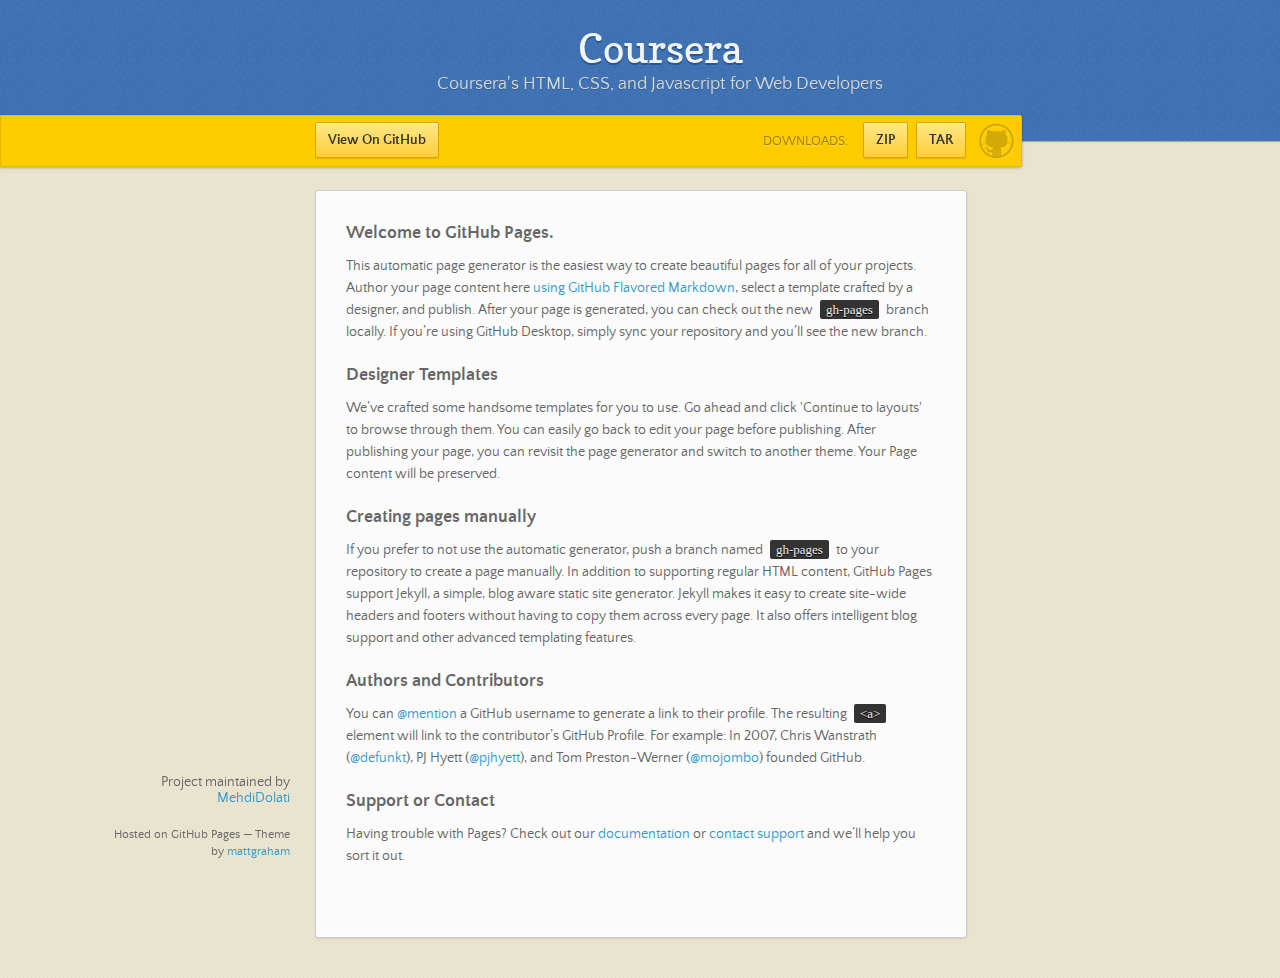
<file: index.html>
<!doctype html>
<html>
  <head>
    <meta charset="utf-8">
    <meta http-equiv="X-UA-Compatible" content="chrome=1">
    <title>Coursera by MehdiDolati</title>
    <link rel="stylesheet" href="stylesheets/styles.css">
    <link rel="stylesheet" href="stylesheets/github-dark.css">
    <script src="https://ajax.googleapis.com/ajax/libs/jquery/1.7.1/jquery.min.js"></script>
    <script src="javascripts/main.js"></script>
    <!--[if lt IE 9]>
      <script src="//html5shiv.googlecode.com/svn/trunk/html5.js"></script>
    <![endif]-->
    <meta name="viewport" content="width=device-width, initial-scale=1, user-scalable=no">

  </head>
  <body>

      <header>
        <h1>Coursera</h1>
        <p>Coursera&#39;s HTML, CSS, and Javascript for Web Developers</p>
      </header>

      <div id="banner">
        <span id="logo"></span>

        <a href="https://github.com/MehdiDolati/Coursera" class="button fork"><strong>View On GitHub</strong></a>
        <div class="downloads">
          <span>Downloads:</span>
          <ul>
            <li><a href="https://github.com/MehdiDolati/Coursera/zipball/master" class="button">ZIP</a></li>
            <li><a href="https://github.com/MehdiDolati/Coursera/tarball/master" class="button">TAR</a></li>
          </ul>
        </div>
      </div><!-- end banner -->

    <div class="wrapper">
      <nav>
        <ul></ul>
      </nav>
      <section>
        <h3>
<a id="welcome-to-github-pages" class="anchor" href="#welcome-to-github-pages" aria-hidden="true"><span aria-hidden="true" class="octicon octicon-link"></span></a>Welcome to GitHub Pages.</h3>

<p>This automatic page generator is the easiest way to create beautiful pages for all of your projects. Author your page content here <a href="https://guides.github.com/features/mastering-markdown/">using GitHub Flavored Markdown</a>, select a template crafted by a designer, and publish. After your page is generated, you can check out the new <code>gh-pages</code> branch locally. If you’re using GitHub Desktop, simply sync your repository and you’ll see the new branch.</p>

<h3>
<a id="designer-templates" class="anchor" href="#designer-templates" aria-hidden="true"><span aria-hidden="true" class="octicon octicon-link"></span></a>Designer Templates</h3>

<p>We’ve crafted some handsome templates for you to use. Go ahead and click 'Continue to layouts' to browse through them. You can easily go back to edit your page before publishing. After publishing your page, you can revisit the page generator and switch to another theme. Your Page content will be preserved.</p>

<h3>
<a id="creating-pages-manually" class="anchor" href="#creating-pages-manually" aria-hidden="true"><span aria-hidden="true" class="octicon octicon-link"></span></a>Creating pages manually</h3>

<p>If you prefer to not use the automatic generator, push a branch named <code>gh-pages</code> to your repository to create a page manually. In addition to supporting regular HTML content, GitHub Pages support Jekyll, a simple, blog aware static site generator. Jekyll makes it easy to create site-wide headers and footers without having to copy them across every page. It also offers intelligent blog support and other advanced templating features.</p>

<h3>
<a id="authors-and-contributors" class="anchor" href="#authors-and-contributors" aria-hidden="true"><span aria-hidden="true" class="octicon octicon-link"></span></a>Authors and Contributors</h3>

<p>You can <a href="https://help.github.com/articles/basic-writing-and-formatting-syntax/#mentioning-users-and-teams" class="user-mention">@mention</a> a GitHub username to generate a link to their profile. The resulting <code>&lt;a&gt;</code> element will link to the contributor’s GitHub Profile. For example: In 2007, Chris Wanstrath (<a href="https://github.com/defunkt" class="user-mention">@defunkt</a>), PJ Hyett (<a href="https://github.com/pjhyett" class="user-mention">@pjhyett</a>), and Tom Preston-Werner (<a href="https://github.com/mojombo" class="user-mention">@mojombo</a>) founded GitHub.</p>

<h3>
<a id="support-or-contact" class="anchor" href="#support-or-contact" aria-hidden="true"><span aria-hidden="true" class="octicon octicon-link"></span></a>Support or Contact</h3>

<p>Having trouble with Pages? Check out our <a href="https://help.github.com/pages">documentation</a> or <a href="https://github.com/contact">contact support</a> and we’ll help you sort it out.</p>
      </section>
      <footer>
        <p>Project maintained by <a href="https://github.com/MehdiDolati">MehdiDolati</a></p>
        <p><small>Hosted on GitHub Pages &mdash; Theme by <a href="https://twitter.com/michigangraham">mattgraham</a></small></p>
      </footer>
    </div>
    <!--[if !IE]><script>fixScale(document);</script><![endif]-->
    
  </body>
</html>
</file>
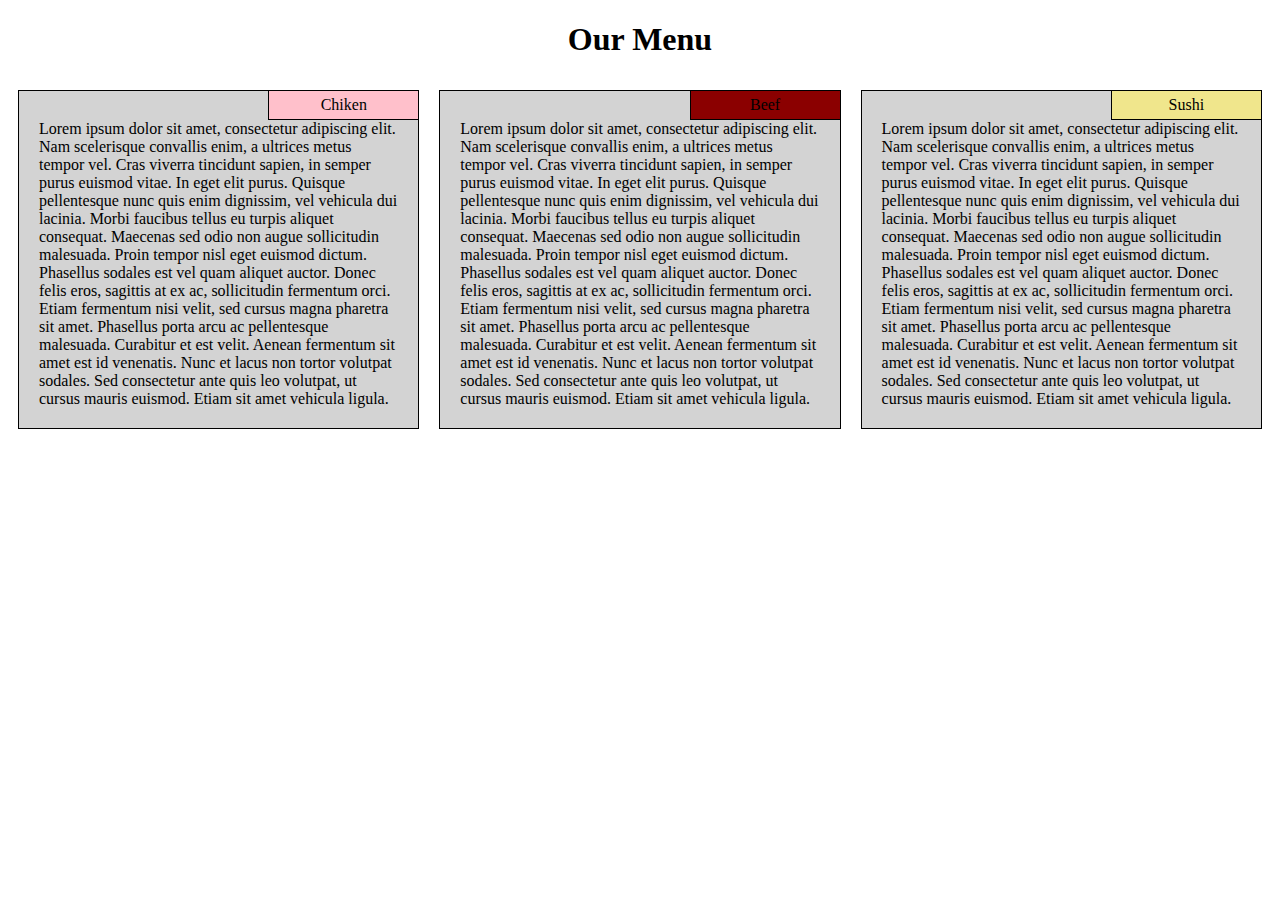
<file: Module2Solution/index.html>
﻿<!DOCTYPE html>

<html lang="en" xmlns="http://www.w3.org/1999/xhtml">
<head>
    <meta charset="utf-8" />
	<meta name="viewport" content="width=device-width, initial-scale=1.0">
    <link rel="stylesheet" href="css/style.css">
    <title>HTML, CSS, and Javascript for Web Developers</title>
</head>
<body>
    <h1>Our Menu</h1>
    <div class="row">
        <div class="col-lg-4 col-md-6 col-sm-12">
            <div class="topRight" id="Chiken">
                Chiken
            </div>
            <p>
                Lorem ipsum dolor sit amet, consectetur adipiscing elit. Nam scelerisque convallis enim, a ultrices metus tempor vel. Cras viverra tincidunt sapien, in semper purus euismod vitae. In eget elit purus. Quisque pellentesque nunc quis enim dignissim, vel vehicula dui lacinia. Morbi faucibus tellus eu turpis aliquet consequat. Maecenas sed odio non augue sollicitudin malesuada. Proin tempor nisl eget euismod dictum. Phasellus sodales est vel quam aliquet auctor. Donec felis eros, sagittis at ex ac, sollicitudin fermentum orci. Etiam fermentum nisi velit, sed cursus magna pharetra sit amet. Phasellus porta arcu ac pellentesque malesuada. Curabitur et est velit. Aenean fermentum sit amet est id venenatis. Nunc et lacus non tortor volutpat sodales. Sed consectetur ante quis leo volutpat, ut cursus mauris euismod. Etiam sit amet vehicula ligula.
            </p>
        </div>
        <div class="col-lg-4 col-md-6 col-sm-12">
            <div class="topRight" id="Beef">
                Beef
            </div>
            <p>
                Lorem ipsum dolor sit amet, consectetur adipiscing elit. Nam scelerisque convallis enim, a ultrices metus tempor vel. Cras viverra tincidunt sapien, in semper purus euismod vitae. In eget elit purus. Quisque pellentesque nunc quis enim dignissim, vel vehicula dui lacinia. Morbi faucibus tellus eu turpis aliquet consequat. Maecenas sed odio non augue sollicitudin malesuada. Proin tempor nisl eget euismod dictum. Phasellus sodales est vel quam aliquet auctor. Donec felis eros, sagittis at ex ac, sollicitudin fermentum orci. Etiam fermentum nisi velit, sed cursus magna pharetra sit amet. Phasellus porta arcu ac pellentesque malesuada. Curabitur et est velit. Aenean fermentum sit amet est id venenatis. Nunc et lacus non tortor volutpat sodales. Sed consectetur ante quis leo volutpat, ut cursus mauris euismod. Etiam sit amet vehicula ligula.
            </p>
        </div>
        <div class="col-lg-4 col-md-12 col-sm-12">
            <div class="topRight" id="Sushi">
                Sushi
            </div>
            <p>
                Lorem ipsum dolor sit amet, consectetur adipiscing elit. Nam scelerisque convallis enim, a ultrices metus tempor vel. Cras viverra tincidunt sapien, in semper purus euismod vitae. In eget elit purus. Quisque pellentesque nunc quis enim dignissim, vel vehicula dui lacinia. Morbi faucibus tellus eu turpis aliquet consequat. Maecenas sed odio non augue sollicitudin malesuada. Proin tempor nisl eget euismod dictum. Phasellus sodales est vel quam aliquet auctor. Donec felis eros, sagittis at ex ac, sollicitudin fermentum orci. Etiam fermentum nisi velit, sed cursus magna pharetra sit amet. Phasellus porta arcu ac pellentesque malesuada. Curabitur et est velit. Aenean fermentum sit amet est id venenatis. Nunc et lacus non tortor volutpat sodales. Sed consectetur ante quis leo volutpat, ut cursus mauris euismod. Etiam sit amet vehicula ligula.
            </p>
        </div>
    </div>
</body>
</html>
</file>
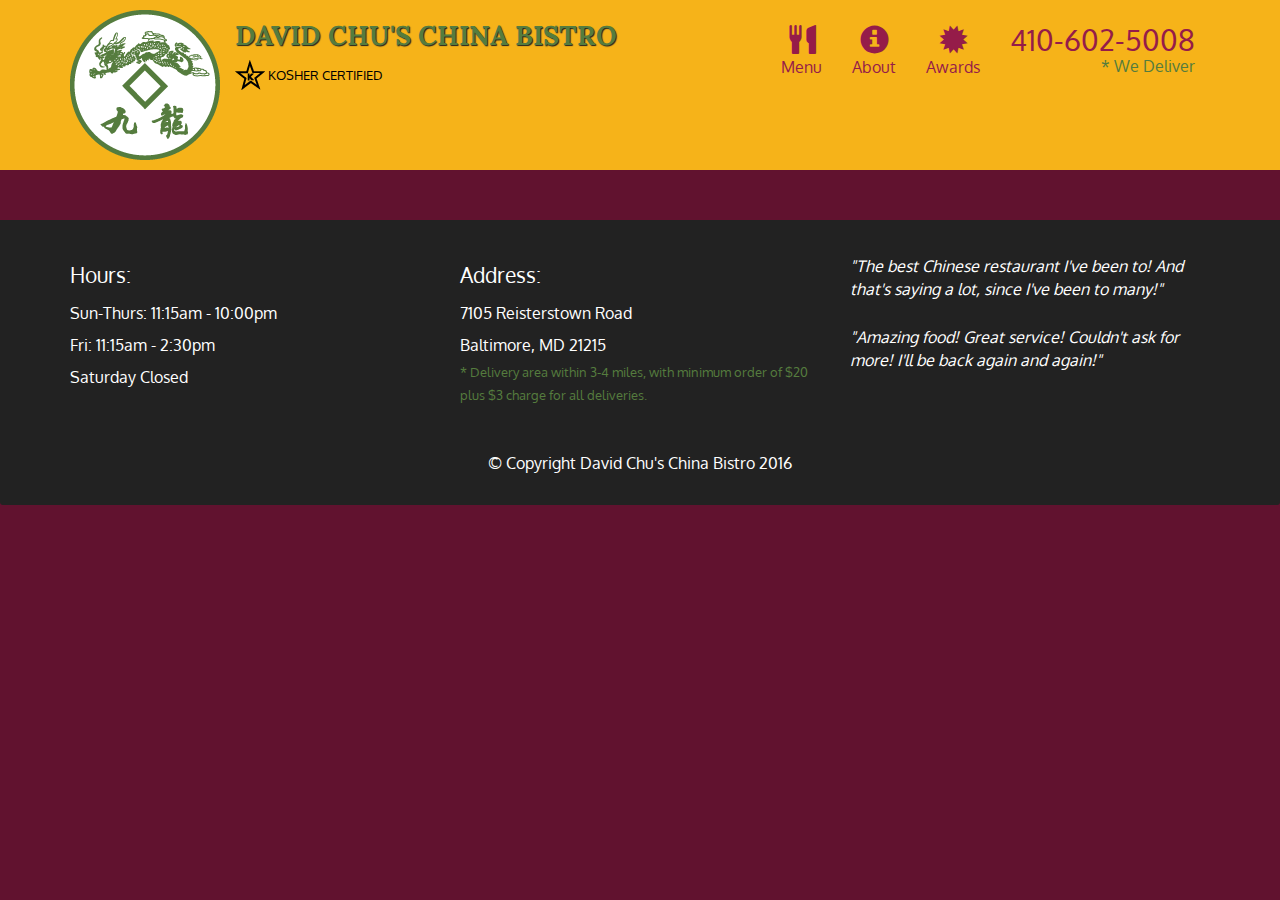
<file: Module4Solution/index.html>
<!doctype html>
<html lang="en">
  <head>
    <meta charset="utf-8">
    <meta http-equiv="X-UA-Compatible" content="IE=edge">
    <meta name="viewport" content="width=device-width, initial-scale=1">
    <title>David Chu's China Bistro</title>
    <link rel="stylesheet" href="css/bootstrap.min.css">
    <link rel="stylesheet" href="css/styles.css">
    <link href='https://fonts.googleapis.com/css?family=Oxygen:400,300,700' rel='stylesheet' type='text/css'>
    <link href='https://fonts.googleapis.com/css?family=Lora' rel='stylesheet' type='text/css'>
  </head>
<body>
  <header>
    <nav id="header-nav" class="navbar navbar-default">
      <div class="container">
        <div class="navbar-header">
          <a href="index.html" class="pull-left visible-md visible-lg">
            <div id="logo-img" alt="Logo image"></div>
          </a>

          <div class="navbar-brand">
            <a href="index.html"><h1>David Chu's China Bistro</h1></a>
            <p>
              <img src="images/star-k-logo.png" alt="Kosher certification">
              <span>Kosher Certified</span>
            </p>
          </div>

          <button id="navbarToggle" type="button" class="navbar-toggle collapsed" data-toggle="collapse" data-target="#collapsable-nav" aria-expanded="false">
            <span class="sr-only">Toggle navigation</span>
            <span class="icon-bar"></span>
            <span class="icon-bar"></span>
            <span class="icon-bar"></span>
          </button>
        </div>
        
        <div id="collapsable-nav" class="collapse navbar-collapse">
           <ul id="nav-list" class="nav navbar-nav navbar-right">
            <li id="navHomeButton" class="visible-xs active">
              <a href="index.html">
                <span class="glyphicon glyphicon-home"></span> Home</a>
            </li>
            <li id="navMenuButton">
              <a href="#" onclick="$dc.loadMenuCategories();">
                <span class="glyphicon glyphicon-cutlery"></span><br class="hidden-xs"> Menu</a>
            </li>
            <li>
              <a href="#">
                <span class="glyphicon glyphicon-info-sign"></span><br class="hidden-xs"> About</a>
            </li>
            <li>
              <a href="#">
                <span class="glyphicon glyphicon-certificate"></span><br class="hidden-xs"> Awards</a>
            </li>
            <li id="phone" class="hidden-xs">
              <a href="tel:410-602-5008">
                <span>410-602-5008</span></a><div>* We Deliver</div>
            </li>
          </ul><!-- #nav-list -->
        </div><!-- .collapse .navbar-collapse -->
      </div><!-- .container -->
    </nav><!-- #header-nav -->
  </header>

  <div id="call-btn" class="visible-xs">
    <a class="btn" href="tel:410-602-5008">
    <span class="glyphicon glyphicon-earphone"></span>
    410-602-5008
    </a>
  </div>
  <div id="xs-deliver" class="text-center visible-xs">* We Deliver</div>

  <div id="main-content" class="container"></div>

  <footer class="panel-footer">
    <div class="container">
      <div class="row">
        <section id="hours" class="col-sm-4">
          <span>Hours:</span><br>
          Sun-Thurs: 11:15am - 10:00pm<br>
          Fri: 11:15am - 2:30pm<br>
          Saturday Closed
          <hr class="visible-xs">
        </section>
        <section id="address" class="col-sm-4">
          <span>Address:</span><br>
          7105 Reisterstown Road<br>
          Baltimore, MD 21215
          <p>* Delivery area within 3-4 miles, with minimum order of $20 plus $3 charge for all deliveries.</p>
          <hr class="visible-xs">
        </section>
        <section id="testimonials" class="col-sm-4">
          <p>"The best Chinese restaurant I've been to! And that's saying a lot, since I've been to many!"</p>
          <p>"Amazing food! Great service! Couldn't ask for more! I'll be back again and again!"</p>
        </section>
      </div>
      <div class="text-center">&copy; Copyright David Chu's China Bistro 2016</div>
    </div>
  </footer>

  <!-- jQuery (Bootstrap JS plugins depend on it) -->
  <script src="js/jquery-2.1.4.min.js"></script>
  <script src="js/bootstrap.min.js"></script>
  <script src="js/ajax-utils.js"></script>
  <script src="js/script.js"></script>
</body>
</html>
</file>
<file: stylesheets/styles.css>
/*
Leap Day for GitHub Pages
by Matt Graham
*/
@font-face {
  font-family: 'Quattrocento Sans';
  src: url("../fonts/quattrocentosans-bold-webfont.eot");
  src: url("../fonts/quattrocentosans-bold-webfont.eot?#iefix") format("embedded-opentype"), url("../fonts/quattrocentosans-bold-webfont.woff") format("woff"), url("../fonts/quattrocentosans-bold-webfont.ttf") format("truetype"), url("../fonts/quattrocentosans-bold-webfont.svg#QuattrocentoSansBold") format("svg");
  font-weight: bold;
  font-style: normal;
}

@font-face {
  font-family: 'Quattrocento Sans';
  src: url("../fonts/quattrocentosans-bolditalic-webfont.eot");
  src: url("../fonts/quattrocentosans-bolditalic-webfont.eot?#iefix") format("embedded-opentype"), url("../fonts/quattrocentosans-bolditalic-webfont.woff") format("woff"), url("../fonts/quattrocentosans-bolditalic-webfont.ttf") format("truetype"), url("../fonts/quattrocentosans-bolditalic-webfont.svg#QuattrocentoSansBoldItalic") format("svg");
  font-weight: bold;
  font-style: italic;
}

@font-face {
  font-family: 'Quattrocento Sans';
  src: url("../fonts/quattrocentosans-italic-webfont.eot");
  src: url("../fonts/quattrocentosans-italic-webfont.eot?#iefix") format("embedded-opentype"), url("../fonts/quattrocentosans-italic-webfont.woff") format("woff"), url("../fonts/quattrocentosans-italic-webfont.ttf") format("truetype"), url("../fonts/quattrocentosans-italic-webfont.svg#QuattrocentoSansItalic") format("svg");
  font-weight: normal;
  font-style: italic;
}

@font-face {
  font-family: 'Quattrocento Sans';
  src: url("../fonts/quattrocentosans-regular-webfont.eot");
  src: url("../fonts/quattrocentosans-regular-webfont.eot?#iefix") format("embedded-opentype"), url("../fonts/quattrocentosans-regular-webfont.woff") format("woff"), url("../fonts/quattrocentosans-regular-webfont.ttf") format("truetype"), url("../fonts/quattrocentosans-regular-webfont.svg#QuattrocentoSansRegular") format("svg");
  font-weight: normal;
  font-style: normal;
}

@font-face {
  font-family: 'Copse';
  src: url("../fonts/copse-regular-webfont.eot");
  src: url("../fonts/copse-regular-webfont.eot?#iefix") format("embedded-opentype"), url("../fonts/copse-regular-webfont.woff") format("woff"), url("../fonts/copse-regular-webfont.ttf") format("truetype"), url("../fonts/copse-regular-webfont.svg#CopseRegular") format("svg");
  font-weight: normal;
  font-style: normal;
}

/* normalize.css 2012-02-07T12:37 UTC - https://github.com/necolas/normalize.css */
/* =============================================================================
   HTML5 display definitions
   ========================================================================== */
/*
 * Corrects block display not defined in IE6/7/8/9 & FF3
 */
article,
aside,
details,
figcaption,
figure,
footer,
header,
hgroup,
nav,
section,
summary {
  display: block;
}

/*
 * Corrects inline-block display not defined in IE6/7/8/9 & FF3
 */
audio,
canvas,
video {
  display: inline-block;
  *display: inline;
  *zoom: 1;
}

/*
 * Prevents modern browsers from displaying 'audio' without controls
 */
audio:not([controls]) {
  display: none;
}

/*
 * Addresses styling for 'hidden' attribute not present in IE7/8/9, FF3, S4
 * Known issue: no IE6 support
 */
[hidden] {
  display: none;
}

/* =============================================================================
   Base
   ========================================================================== */
/*
 * 1. Corrects text resizing oddly in IE6/7 when body font-size is set using em units
 *    http://clagnut.com/blog/348/#c790
 * 2. Prevents iOS text size adjust after orientation change, without disabling user zoom
 *    www.456bereastreet.com/archive/201012/controlling_text_size_in_safari_for_ios_without_disabling_user_zoom/
 */
html {
  font-size: 100%;
  /* 1 */
  -webkit-text-size-adjust: 100%;
  /* 2 */
  -ms-text-size-adjust: 100%;
  /* 2 */
}

/*
 * Addresses font-family inconsistency between 'textarea' and other form elements.
 */
html,
button,
input,
select,
textarea {
  font-family: sans-serif;
}

/*
 * Addresses margins handled incorrectly in IE6/7
 */
body {
  margin: 0;
}

/* =============================================================================
   Links
   ========================================================================== */
/*
 * Addresses outline displayed oddly in Chrome
 */
a:focus {
  outline: thin dotted;
}

/*
 * Improves readability when focused and also mouse hovered in all browsers
 * people.opera.com/patrickl/experiments/keyboard/test
 */
a:hover,
a:active {
  outline: 0;
}

/* =============================================================================
   Typography
   ========================================================================== */
/*
 * Addresses font sizes and margins set differently in IE6/7
 * Addresses font sizes within 'section' and 'article' in FF4+, Chrome, S5
 */
h1 {
  font-size: 2em;
  margin: 0.67em 0;
}

h2 {
  font-size: 1.5em;
  margin: 0.83em 0;
}

h3 {
  font-size: 1.17em;
  margin: 1em 0;
}

h4 {
  font-size: 1em;
  margin: 1.33em 0;
}

h5 {
  font-size: 0.83em;
  margin: 1.67em 0;
}

h6 {
  font-size: 0.75em;
  margin: 2.33em 0;
}

/*
 * Addresses styling not present in IE7/8/9, S5, Chrome
 */
abbr[title] {
  border-bottom: 1px dotted;
}

/*
 * Addresses style set to 'bolder' in FF3+, S4/5, Chrome
*/
b,
strong {
  font-weight: bold;
}

blockquote {
  margin: 1em 40px;
}

/*
 * Addresses styling not present in S5, Chrome
 */
dfn {
  font-style: italic;
}

/*
 * Addresses styling not present in IE6/7/8/9
 */
mark {
  background: #ff0;
  color: #000;
}

/*
 * Addresses margins set differently in IE6/7
 */
p,
pre {
  margin: 1em 0;
}

/*
 * Corrects font family set oddly in IE6, S4/5, Chrome
 * en.wikipedia.org/wiki/User:Davidgothberg/Test59
 */
pre,
code,
kbd,
samp {
  font-family: monospace, serif;
  _font-family: 'courier new', monospace;
  font-size: 1em;
}

/*
 * 1. Addresses CSS quotes not supported in IE6/7
 * 2. Addresses quote property not supported in S4
 */
/* 1 */
q {
  quotes: none;
}

/* 2 */
q:before,
q:after {
  content: '';
  content: none;
}

small {
  font-size: 75%;
}

/*
 * Prevents sub and sup affecting line-height in all browsers
 * gist.github.com/413930
 */
sub,
sup {
  font-size: 75%;
  line-height: 0;
  position: relative;
  vertical-align: baseline;
}

sup {
  top: -0.5em;
}

sub {
  bottom: -0.25em;
}

/* =============================================================================
   Lists
   ========================================================================== */
/*
 * Addresses margins set differently in IE6/7
 */
dl,
menu,
ol,
ul {
  margin: 1em 0;
}

dd {
  margin: 0 0 0 40px;
}

/*
 * Addresses paddings set differently in IE6/7
 */
menu,
ol,
ul {
  padding: 0 0 0 40px;
}

/*
 * Corrects list images handled incorrectly in IE7
 */
nav ul,
nav ol {
  list-style: none;
  list-style-image: none;
}

/* =============================================================================
   Embedded content
   ========================================================================== */
/*
 * 1. Removes border when inside 'a' element in IE6/7/8/9, FF3
 * 2. Improves image quality when scaled in IE7
 *    code.flickr.com/blog/2008/11/12/on-ui-quality-the-little-things-client-side-image-resizing/
 */
img {
  border: 0;
  /* 1 */
  -ms-interpolation-mode: bicubic;
  /* 2 */
}

/*
 * Corrects overflow displayed oddly in IE9
 */
svg:not(:root) {
  overflow: hidden;
}

/* =============================================================================
   Figures
   ========================================================================== */
/*
 * Addresses margin not present in IE6/7/8/9, S5, O11
 */
figure {
  margin: 0;
}

/* =============================================================================
   Forms
   ========================================================================== */
/*
 * Corrects margin displayed oddly in IE6/7
 */
form {
  margin: 0;
}

/*
 * Define consistent border, margin, and padding
 */
fieldset {
  border: 1px solid #c0c0c0;
  margin: 0 2px;
  padding: 0.35em 0.625em 0.75em;
}

/*
 * 1. Corrects color not being inherited in IE6/7/8/9
 * 2. Corrects text not wrapping in FF3 
 * 3. Corrects alignment displayed oddly in IE6/7
 */
legend {
  border: 0;
  /* 1 */
  padding: 0;
  white-space: normal;
  /* 2 */
  *margin-left: -7px;
  /* 3 */
}

/*
 * 1. Corrects font size not being inherited in all browsers
 * 2. Addresses margins set differently in IE6/7, FF3+, S5, Chrome
 * 3. Improves appearance and consistency in all browsers
 */
button,
input,
select,
textarea {
  font-size: 100%;
  /* 1 */
  margin: 0;
  /* 2 */
  vertical-align: baseline;
  /* 3 */
  *vertical-align: middle;
  /* 3 */
}

/*
 * Addresses FF3/4 setting line-height on 'input' using !important in the UA stylesheet
 */
button,
input {
  line-height: normal;
  /* 1 */
}

/*
 * 1. Improves usability and consistency of cursor style between image-type 'input' and others
 * 2. Corrects inability to style clickable 'input' types in iOS
 * 3. Removes inner spacing in IE7 without affecting normal text inputs
 *    Known issue: inner spacing remains in IE6
 */
button,
input[type="button"],
input[type="reset"],
input[type="submit"] {
  cursor: pointer;
  /* 1 */
  -webkit-appearance: button;
  /* 2 */
  *overflow: visible;
  /* 3 */
}

/*
 * Re-set default cursor for disabled elements
 */
button[disabled],
input[disabled] {
  cursor: default;
}

/*
 * 1. Addresses box sizing set to content-box in IE8/9
 * 2. Removes excess padding in IE8/9
 * 3. Removes excess padding in IE7
      Known issue: excess padding remains in IE6
 */
input[type="checkbox"],
input[type="radio"] {
  box-sizing: border-box;
  /* 1 */
  padding: 0;
  /* 2 */
  *height: 13px;
  /* 3 */
  *width: 13px;
  /* 3 */
}

/*
 * 1. Addresses appearance set to searchfield in S5, Chrome
 * 2. Addresses box-sizing set to border-box in S5, Chrome (include -moz to future-proof)
 */
input[type="search"] {
  -webkit-appearance: textfield;
  /* 1 */
  -moz-box-sizing: content-box;
  -webkit-box-sizing: content-box;
  /* 2 */
  box-sizing: content-box;
}

/*
 * Removes inner padding and search cancel button in S5, Chrome on OS X
 */
input[type="search"]::-webkit-search-decoration,
input[type="search"]::-webkit-search-cancel-button {
  -webkit-appearance: none;
}

/*
 * Removes inner padding and border in FF3+
 * www.sitepen.com/blog/2008/05/14/the-devils-in-the-details-fixing-dojos-toolbar-buttons/
 */
button::-moz-focus-inner,
input::-moz-focus-inner {
  border: 0;
  padding: 0;
}

/*
 * 1. Removes default vertical scrollbar in IE6/7/8/9
 * 2. Improves readability and alignment in all browsers
 */
textarea {
  overflow: auto;
  /* 1 */
  vertical-align: top;
  /* 2 */
}

/* =============================================================================
   Tables
   ========================================================================== */
/*
 * Remove most spacing between table cells
 */
table {
  border-collapse: collapse;
  border-spacing: 0;
}

body {
  font: 14px/22px "Quattrocento Sans", "Helvetica Neue", Helvetica, Arial, sans-serif;
  color: #666;
  font-weight: 300;
  margin: 0px;
  padding: 0px 0 20px 0px;
  background: url(../images/body-background.png) #eae6d1;
}

h1, h2, h3, h4, h5, h6 {
  color: #333;
  margin: 0 0 10px;
}

p, ul, ol, table, pre, dl {
  margin: 0 0 20px;
}

h1, h2, h3 {
  line-height: 1.1;
}

h1 {
  font-size: 28px;
}

h2 {
  font-size: 24px;
  color: #393939;
}

h3, h4, h5, h6 {
  color: #666666;
}

h3 {
  font-size: 18px;
  line-height: 24px;
}

a {
  color: #3399cc;
  font-weight: 400;
  text-decoration: none;
}

a small {
  font-size: 11px;
  color: #666;
  margin-top: -0.6em;
  display: block;
}

ul {
  list-style-image: url("../images/bullet.png");
}

strong {
  font-weight: bold;
  color: #333;
}

.wrapper {
  width: 650px;
  margin: 0 auto;
  position: relative;
}

section img {
  max-width: 100%;
}

blockquote {
  border-left: 1px solid #ffcc00;
  margin: 0;
  padding: 0 0 0 20px;
  font-style: italic;
}

code {
  font-family: "Lucida Sans", Monaco, Bitstream Vera Sans Mono, Lucida Console, Terminal;
  font-size: 13px;
  color: #efefef;
  text-shadow: 0px 1px 0px #000;
  margin: 0 4px;
  padding: 2px 6px;
  background: #333;
  -moz-border-radius: 2px;
  -webkit-border-radius: 2px;
  -o-border-radius: 2px;
  -ms-border-radius: 2px;
  -khtml-border-radius: 2px;
  border-radius: 2px;
}

pre {
  padding: 8px 15px;
  background: #333333;
  -moz-border-radius: 3px;
  -webkit-border-radius: 3px;
  -o-border-radius: 3px;
  -ms-border-radius: 3px;
  -khtml-border-radius: 3px;
  border-radius: 3px;
  border: 1px solid #c7c7c7;
  overflow: auto;
  overflow-y: hidden;
}
pre code {
  margin: 0px;
  padding: 0px;
}

table {
  width: 100%;
  border-collapse: collapse;
}

th {
  text-align: left;
  padding: 5px 10px;
  border-bottom: 1px solid #e5e5e5;
  color: #444;
}

td {
  text-align: left;
  padding: 5px 10px;
  border-bottom: 1px solid #e5e5e5;
  border-right: 1px solid #ffcc00;
}
td:first-child {
  border-left: 1px solid #ffcc00;
}

hr {
  border: 0;
  outline: none;
  height: 11px;
  background: transparent url("../images/hr.gif") center center repeat-x;
  margin: 0 0 20px;
}

dt {
  color: #444;
  font-weight: 700;
}

header {
  padding: 25px 20px 40px 20px;
  margin: 0;
  position: fixed;
  top: 0;
  left: 0;
  right: 0;
  width: 100%;
  text-align: center;
  background: url(../images/background.png) #4276b6;
  -moz-box-shadow: 1px 0px 2px rgba(0, 0, 0, 0.75);
  -webkit-box-shadow: 1px 0px 2px rgba(0, 0, 0, 0.75);
  -o-box-shadow: 1px 0px 2px rgba(0, 0, 0, 0.75);
  box-shadow: 1px 0px 2px rgba(0, 0, 0, 0.75);
  z-index: 99;
  -webkit-font-smoothing: antialiased;
  min-height: 76px;
}
header h1 {
  font: 40px/48px "Copse", "Helvetica Neue", Helvetica, Arial, sans-serif;
  color: #f3f3f3;
  text-shadow: 0px 2px 0px #235796;
  margin: 0px;
  white-space: nowrap;
  overflow: hidden;
  text-overflow: ellipsis;
  -o-text-overflow: ellipsis;
  -ms-text-overflow: ellipsis;
}
header p {
  color: #d8d8d8;
  text-shadow: rgba(0, 0, 0, 0.2) 0 1px 0;
  font-size: 18px;
  margin: 0px;
}

#banner {
  z-index: 100;
  left: 0;
  right: 50%;
  height: 50px;
  margin-right: -382px;
  position: fixed;
  top: 115px;
  background: #ffcc00;
  border: 1px solid #f0b500;
  -moz-box-shadow: 0px 1px 3px rgba(0, 0, 0, 0.25);
  -webkit-box-shadow: 0px 1px 3px rgba(0, 0, 0, 0.25);
  -o-box-shadow: 0px 1px 3px rgba(0, 0, 0, 0.25);
  box-shadow: 0px 1px 3px rgba(0, 0, 0, 0.25);
  -moz-border-radius: 0px 2px 2px 0px;
  -webkit-border-radius: 0px 2px 2px 0px;
  -o-border-radius: 0px 2px 2px 0px;
  -ms-border-radius: 0px 2px 2px 0px;
  -khtml-border-radius: 0px 2px 2px 0px;
  border-radius: 0px 2px 2px 0px;
  padding-right: 10px;
}
#banner .button {
  border: 1px solid #dba500;
  background: -webkit-gradient(linear, 50% 0%, 50% 100%, color-stop(0%, #ffe788), color-stop(100%, #ffce38));
  background: -webkit-linear-gradient(#ffe788, #ffce38);
  background: -moz-linear-gradient(#ffe788, #ffce38);
  background: -o-linear-gradient(#ffe788, #ffce38);
  background: -ms-linear-gradient(#ffe788, #ffce38);
  background: linear-gradient(#ffe788, #ffce38);
  -moz-border-radius: 2px;
  -webkit-border-radius: 2px;
  -o-border-radius: 2px;
  -ms-border-radius: 2px;
  -khtml-border-radius: 2px;
  border-radius: 2px;
  -moz-box-shadow: inset 0px 1px 0px rgba(255, 255, 255, 0.4), 0px 1px 1px rgba(0, 0, 0, 0.1);
  -webkit-box-shadow: inset 0px 1px 0px rgba(255, 255, 255, 0.4), 0px 1px 1px rgba(0, 0, 0, 0.1);
  -o-box-shadow: inset 0px 1px 0px rgba(255, 255, 255, 0.4), 0px 1px 1px rgba(0, 0, 0, 0.1);
  box-shadow: inset 0px 1px 0px rgba(255, 255, 255, 0.4), 0px 1px 1px rgba(0, 0, 0, 0.1);
  background-color: #FFE788;
  margin-left: 5px;
  padding: 10px 12px;
  margin-top: 6px;
  line-height: 14px;
  font-size: 14px;
  color: #333;
  font-weight: bold;
  display: inline-block;
  text-align: center;
}
#banner .button:hover {
  background: -webkit-gradient(linear, 50% 0%, 50% 100%, color-stop(0%, #ffe788), color-stop(100%, #ffe788));
  background: -webkit-linear-gradient(#ffe788, #ffe788);
  background: -moz-linear-gradient(#ffe788, #ffe788);
  background: -o-linear-gradient(#ffe788, #ffe788);
  background: -ms-linear-gradient(#ffe788, #ffe788);
  background: linear-gradient(#ffe788, #ffe788);
  background-color: #ffeca0;
}
#banner .fork {
  position: fixed;
  left: 50%;
  margin-left: -325px;
  padding: 10px 12px;
  margin-top: 6px;
  line-height: 14px;
  font-size: 14px;
  background-color: #FFE788;
}
#banner .downloads {
  float: right;
  margin: 0 45px 0 0;
}
#banner .downloads span {
  float: left;
  line-height: 52px;
  font-size: 90%;
  color: #9d7f0d;
  text-transform: uppercase;
  text-shadow: rgba(255, 255, 255, 0.2) 0 1px 0;
}
#banner ul {
  list-style: none;
  height: 40px;
  padding: 0;
  float: left;
  margin-left: 10px;
}
#banner ul li {
  display: inline;
}
#banner ul li a.button {
  background-color: #FFE788;
}
#banner #logo {
  position: absolute;
  height: 36px;
  width: 36px;
  right: 7px;
  top: 7px;
  display: block;
  background: url(../images/octocat-logo.png);
}

section {
  width: 590px;
  padding: 30px 30px 50px 30px;
  margin: 20px 0;
  margin-top: 190px;
  position: relative;
  background: #fbfbfb;
  -moz-border-radius: 3px;
  -webkit-border-radius: 3px;
  -o-border-radius: 3px;
  -ms-border-radius: 3px;
  -khtml-border-radius: 3px;
  border-radius: 3px;
  border: 1px solid #cbcbcb;
  -moz-box-shadow: 0px 1px 2px rgba(0, 0, 0, 0.09), inset 0px 0px 2px 2px rgba(255, 255, 255, 0.5), inset 0 0 5px 5px rgba(255, 255, 255, 0.4);
  -webkit-box-shadow: 0px 1px 2px rgba(0, 0, 0, 0.09), inset 0px 0px 2px 2px rgba(255, 255, 255, 0.5), inset 0 0 5px 5px rgba(255, 255, 255, 0.4);
  -o-box-shadow: 0px 1px 2px rgba(0, 0, 0, 0.09), inset 0px 0px 2px 2px rgba(255, 255, 255, 0.5), inset 0 0 5px 5px rgba(255, 255, 255, 0.4);
  box-shadow: 0px 1px 2px rgba(0, 0, 0, 0.09), inset 0px 0px 2px 2px rgba(255, 255, 255, 0.5), inset 0 0 5px 5px rgba(255, 255, 255, 0.4);
}

small {
  font-size: 12px;
}

nav {
  width: 230px;
  position: fixed;
  top: 220px;
  left: 50%;
  margin-left: -580px;
  text-align: right;
}
nav ul {
  list-style: none;
  list-style-image: none;
  font-size: 14px;
  line-height: 24px;
}
nav ul li {
  padding: 5px 0px;
  line-height: 16px;
}
nav ul li.tag-h1 {
  font-size: 1.2em;
}
nav ul li.tag-h1 a {
  font-weight: bold;
  color: #333;
}
nav ul li.tag-h2 + .tag-h1 {
  margin-top: 10px;
}
nav ul a {
  color: #666;
}
nav ul a:hover {
  color: #999;
}

footer {
  width: 180px;
  position: fixed;
  left: 50%;
  margin-left: -530px;
  bottom: 20px;
  text-align: right;
  line-height: 16px;
}

@media print, screen and (max-width: 1060px) {
  div.wrapper {
    width: auto;
    margin: 0;
  }

  nav {
    display: none;
  }

  header, section, footer {
    float: none;
  }
  header h1, section h1, footer h1 {
    white-space: nowrap;
    overflow: hidden;
    text-overflow: ellipsis;
    -o-text-overflow: ellipsis;
    -ms-text-overflow: ellipsis;
  }

  #banner {
    width: 100%;
  }
  #banner .downloads {
    margin-right: 60px;
  }
  #banner #logo {
    margin-right: 15px;
  }

  section {
    border: 1px solid #e5e5e5;
    border-width: 1px 0;
    padding: 20px auto;
    margin: 190px auto 20px;
    max-width: 600px;
  }

  footer {
    text-align: center;
    margin: 20px auto;
    position: relative;
    left: auto;
    bottom: auto;
    width: auto;
  }
}
@media print, screen and (max-width: 720px) {
  body {
    word-wrap: break-word;
  }

  header {
    padding: 20px 20px;
    margin: 0;
  }
  header h1 {
    font-size: 32px;
    white-space: nowrap;
    overflow: hidden;
    text-overflow: ellipsis;
    -o-text-overflow: ellipsis;
    -ms-text-overflow: ellipsis;
  }
  header p {
    display: none;
  }

  #banner {
    top: 80px;
  }
  #banner .fork {
    float: left;
    display: inline-block;
    margin-left: 0px;
    position: fixed;
    left: 20px;
  }

  section {
    margin-top: 130px;
    margin-bottom: 0px;
    width: auto;
  }

  header ul, header p.view {
    position: static;
  }
}
@media print, screen and (max-width: 480px) {
  header {
    position: relative;
    padding: 5px 0px;
    min-height: 0px;
  }
  header h1 {
    font-size: 24px;
    white-space: nowrap;
    overflow: hidden;
    text-overflow: ellipsis;
    -o-text-overflow: ellipsis;
    -ms-text-overflow: ellipsis;
  }

  section {
    margin-top: 5px;
  }

  #banner {
    display: none;
  }

  header ul {
    display: none;
  }
}
@media print {
  body {
    padding: 0.4in;
    font-size: 12pt;
    color: #444;
  }
}
@media print, screen and (max-height: 680px) {
  footer {
    text-align: center;
    margin: 20px auto;
    position: relative;
    left: auto;
    bottom: auto;
    width: auto;
  }
}
@media print, screen and (max-height: 480px) {
  nav {
    display: none;
  }

  footer {
    text-align: center;
    margin: 20px auto;
    position: relative;
    left: auto;
    bottom: auto;
    width: auto;
  }
}
</file>
<file: stylesheets/github-dark.css>
/*
The MIT License (MIT)

Copyright (c) 2015 GitHub, Inc.

Permission is hereby granted, free of charge, to any person obtaining a copy
of this software and associated documentation files (the "Software"), to deal
in the Software without restriction, including without limitation the rights
to use, copy, modify, merge, publish, distribute, sublicense, and/or sell
copies of the Software, and to permit persons to whom the Software is
furnished to do so, subject to the following conditions:

The above copyright notice and this permission notice shall be included in all
copies or substantial portions of the Software.

THE SOFTWARE IS PROVIDED "AS IS", WITHOUT WARRANTY OF ANY KIND, EXPRESS OR
IMPLIED, INCLUDING BUT NOT LIMITED TO THE WARRANTIES OF MERCHANTABILITY,
FITNESS FOR A PARTICULAR PURPOSE AND NONINFRINGEMENT. IN NO EVENT SHALL THE
AUTHORS OR COPYRIGHT HOLDERS BE LIABLE FOR ANY CLAIM, DAMAGES OR OTHER
LIABILITY, WHETHER IN AN ACTION OF CONTRACT, TORT OR OTHERWISE, ARISING FROM,
OUT OF OR IN CONNECTION WITH THE SOFTWARE OR THE USE OR OTHER DEALINGS IN THE
SOFTWARE.

*/

.pl-c /* comment */ {
  color: #969896;
}

.pl-c1      /* constant, markup.raw, meta.diff.header, meta.module-reference, meta.property-name, support, support.constant, support.variable, variable.other.constant */,
.pl-s .pl-v /* string variable */ {
  color: #0099cd;
}

.pl-e  /* entity */,
.pl-en /* entity.name */ {
  color: #9774cb;
}

.pl-s .pl-s1 /* string source */,
.pl-smi      /* storage.modifier.import, storage.modifier.package, storage.type.java, variable.other, variable.parameter.function */ {
  color: #ddd;
}

.pl-ent /* entity.name.tag */ {
  color: #7bcc72;
}

.pl-k /* keyword, storage, storage.type */ {
  color: #cc2372;
}

.pl-pds              /* punctuation.definition.string, string.regexp.character-class */,
.pl-s                /* string */,
.pl-s .pl-pse .pl-s1 /* string punctuation.section.embedded source */,
.pl-sr               /* string.regexp */,
.pl-sr .pl-cce       /* string.regexp constant.character.escape */,
.pl-sr .pl-sra       /* string.regexp string.regexp.arbitrary-repitition */,
.pl-sr .pl-sre       /* string.regexp source.ruby.embedded */ {
  color: #3c66e2;
}

.pl-v /* variable */ {
  color: #fb8764;
}

.pl-id /* invalid.deprecated */ {
  color: #e63525;
}

.pl-ii /* invalid.illegal */ {
  background-color: #e63525;
  color: #f8f8f8;
}

.pl-sr .pl-cce /* string.regexp constant.character.escape */ {
  color: #7bcc72;
  font-weight: bold;
}

.pl-ml /* markup.list */ {
  color: #c26b2b;
}

.pl-mh        /* markup.heading */,
.pl-mh .pl-en /* markup.heading entity.name */,
.pl-ms        /* meta.separator */ {
  color: #264ec5;
  font-weight: bold;
}

.pl-mq /* markup.quote */ {
  color: #00acac;
}

.pl-mi /* markup.italic */ {
  color: #ddd;
  font-style: italic;
}

.pl-mb /* markup.bold */ {
  color: #ddd;
  font-weight: bold;
}

.pl-md /* markup.deleted, meta.diff.header.from-file */ {
  background-color: #ffecec;
  color: #bd2c00;
}

.pl-mi1 /* markup.inserted, meta.diff.header.to-file */ {
  background-color: #eaffea;
  color: #55a532;
}

.pl-mdr /* meta.diff.range */ {
  color: #9774cb;
  font-weight: bold;
}

.pl-mo /* meta.output */ {
  color: #264ec5;
}
</file>
<file: Module2Solution/css/style.css>
﻿* {
  box-sizing: border-box;
  clear:right;
}
/* Simple Responsive Framework. */
.row {
  width: 100%;
}
h1 {
    text-align:center;
}
p {
    margin:20px;
}
.topRight {
    float:right;
    width:150px;
    border:solid;
    border-width: 1px;
    border-top: 0px;
    border-right: 0px;
    padding:5px;
    text-align:center;
}
/********** desktop  **********/
@media (min-width: 992px) {
  .col-lg-4{
    float: left;
    border: 1px solid black;
    margin: 10px;
    width: calc(33.33% - 20px);
    background-color:lightgray;
  }
}
/********** Tablet **********/
@media (min-width: 768px) and (max-width: 991px) {
  .col-md-6, .col-md-12 {
    float: left;
    border: 1px solid black;
    margin: 10px;
    background-color:lightgray;
  }
  .col-md-6 {
    width: calc(50% - 20px);
  }
  .col-md-12 {
    width: calc(100% -20px);
  }
}
/********** Cell Phone **********/
@media (max-width: 767px) {
  .col-sm-12 {
    float: left;
    border: 1px solid black;
    margin: 10px;
    width: calc(100% -20px);
    background-color:lightgray;
  }
}

#Beef {
    background-color:darkred;
}


#Chiken {
    background-color:pink;
}

#Sushi {
    background-color:khaki;
}
</file>
<file: Module4Solution/css/styles.css>
body {
  font-size: 16px;
  color: #fff;
  background-color: #61122f;
  font-family: 'Oxygen', sans-serif;
}

/** HEADER **/
#header-nav {
  background-color: #f6b319;
  border-radius: 0;
  border: 0;
}

#logo-img {
  background: url('../images/restaurant-logo_large.png') no-repeat;
  width: 150px;
  height: 150px;
  margin: 10px 15px 10px 0;
}

.navbar-brand {
  padding-top: 25px;
}
.navbar-brand h1 { /* Restaurant name */
  font-family: 'Lora', serif;
  color: #557c3e;
  font-size: 1.5em;
  text-transform: uppercase;
  font-weight: bold;
  text-shadow: 1px 1px 1px #222;
  margin-top: 0;
  margin-bottom: 0;
  line-height: .75;
}
.navbar-brand a:hover, .navbar-brand a:focus {
  text-decoration: none;
}
.navbar-brand p { /* Kosher cert */
  color: #000;
  text-transform: uppercase;
  font-size: .7em;
  margin-top: 15px;
}
.navbar-brand p span { /* Star-K */
  vertical-align: middle;
}

#nav-list {
  margin-top: 10px;
}
#nav-list a {
  color: #951C49;
  text-align: center;
}
#nav-list a:hover {
  background: #E7E7E7;
}
#nav-list a span {
  font-size: 1.8em;
}

#phone {
  margin-top: 5px;
}
#phone a { /* Phone number */
  text-align: right;
  padding-bottom: 0;
}
#phone div { /* We Deliver */
  color: #557c3e;
  text-align: right;
  padding-right: 15px;
}

.navbar-header button.navbar-toggle, .navbar-header .icon-bar {
  border: 1px solid #61122f;
}
.navbar-header button.navbar-toggle {
  clear: both;
  margin-top: -30px;
}
/* END HEADER */

/* FOOTER */
.panel-footer {
  margin-top: 30px;
  padding-top: 35px;
  padding-bottom: 30px;
  background-color: #222;
  border-top: 0;
}
.panel-footer div.row {
  margin-bottom: 35px;
}
#hours, #address {
  line-height: 2;
}
#hours > span, #address > span {
  font-size: 1.3em;
}
#address p {
  color: #557c3e;
  font-size: .8em;
  line-height: 1.8;
}
#testimonials {
  font-style: italic;
}
#testimonials p:nth-child(2) {
  margin-top: 25px;
}
/* END FOOTER */



/* HOME PAGE */
.container .jumbotron {
  box-shadow: 0 0 50px #3F0C1F;
  border: 2px solid #3F0C1F;
}

#menu-tile, #specials-tile, #map-tile {
  height: 250px;
  width: 100%;
  margin-bottom: 15px;
  position: relative;
  border: 2px solid #3F0C1F;
  overflow: hidden;
}
#menu-tile:hover, #specials-tile:hover, #map-tile:hover {
  box-shadow: 0 1px 5px 1px #cccccc;
}
#menu-tile {
  background: url('../images/menu-tile.jpg') no-repeat;
  background-position: center;
}
#specials-tile {
  background: url('../images/specials-tile.jpg') no-repeat;
  background-position: center;
}
#menu-tile span, #specials-tile span, #map-tile span {
  position: absolute;
  bottom: 0;
  right: 0;
  width: 100%;
  text-align: center;
  font-size: 1.6em;
  text-transform: uppercase;
  background-color: #000;
  color: #fff;
  opacity: .8;
}
/* END HOME PAGE */

/* MENU CATEGORIES PAGE */
.category-tile { 
  position: relative;
  border: 2px solid #3F0C1F;
  overflow: hidden;
  width: 200px;
  height: 200px;
  margin: 0 auto 15px;
}
.category-tile span {
  position: absolute;
  bottom: 0;
  right: 0;
  width: 100%;
  text-align: center;
  font-size: 1.2em;
  text-transform: uppercase;
  background-color: #000;
  color: #fff;
  opacity: .8;
}
.category-tile:hover {
  box-shadow: 0 1px 5px 1px #cccccc;
}

#menu-categories-title + div {
  margin-bottom: 50px;
}
/* END MENU CATEGORIES PAGE */

/* SINGLE CATEGORY PAGE */
.menu-item-tile {
  margin-bottom: 25px;
}
.menu-item-tile hr {
  width: 80%;
}
.menu-item-tile .menu-item-price {
  font-size: 1.1em;
  text-align: right;
  margin-top: -15px;
  margin-right: -15px;
}
.menu-item-tile .menu-item-price span {
  font-size: .6em;
}
.menu-item-photo {
  position: relative;
  border: 2px solid #3F0C1F; 
  overflow: hidden;
  padding: 0;
  margin-right: -15px;
  margin-left: auto;
  margin-bottom: 20px;
  max-width: 250px;
}
.menu-item-photo div {
  position: absolute;
  bottom: 0;
  right: 0;
  width: 80px;
  background-color: #557c3e;
  text-align: center;
}
.menu-item-description {
  padding-right: 30px;
}
h3.menu-item-title {
  margin: 0 0 10px;
}
.menu-item-details {
  font-size: .9em;
  font-style: italic;
}
/* END SINGLE CATEGORY PAGE */


/********** Large devices only **********/
@media (min-width: 1200px) {
  .container .jumbotron {
    background: url('../images/jumbotron_1200.jpg') no-repeat;
    height: 675px;
  }
}

/********** Medium devices only **********/
@media (min-width: 992px) and (max-width: 1199px) {
  /* Header */
  #logo-img {
    background: url('../images/restaurant-logo_medium.png') no-repeat;
    width: 100px;
    height: 100px;
    margin: 5px 5px 5px 0;
  }
  /* End Header */

  /* Home Page */
  .container .jumbotron {
    background: url('../images/jumbotron_992.jpg') no-repeat;
    height: 558px;
  }
  /* End Home Page */
}

/********** Small devices only **********/
@media (min-width: 768px) and (max-width: 991px) {
  /* Home Page */
  .container .jumbotron {
    background: url('../images/jumbotron_768.jpg') no-repeat;
    height: 432px;
  }
  /* End Home Page */
}

/********** Extra small devices only **********/
@media (max-width: 767px) {
  /* Header */
  .navbar-brand {
    padding-top: 10px;
    height: 80px;
  }
  .navbar-brand h1 { /* Restaurant name */
    padding-top: 10px;
    font-size: 5vw; /* 1vw = 1% of viewport width */
  }
  .navbar-brand p { /* Kosher cert */
    font-size: .6em;
    margin-top: 12px;
  }
  .navbar-brand p img { /* Star-K */
    height: 20px;
  }

  #collapsable-nav a { /* Collapsed nav menu text */
    font-size: 1.2em;
  }
  #collapsable-nav a span { /* Collapsed nav menu glyph */
    font-size: 1em;
    margin-right: 5px;
  }

  #call-btn > a {
    font-size: 1.5em;
    display: block;
    margin: 0 20px;
    padding: 10px;
    border: 2px solid #fff;
    background-color: #f6b319;
    color: #951c49;
  }
  #xs-deliver {
    margin-top: 5px;
    font-size: .7em;
    letter-spacing: .1em;
    text-transform: uppercase;
  }
  /* End Header */

  /* Footer */
  .panel-footer section {
    margin-bottom: 30px;
    text-align: center;
  }
  .panel-footer section:nth-child(3) {
    margin-bottom: 0; /* margin already exists on the whole row */
  }
  .panel-footer section hr {
    width: 50%;
  }
  /* End Footer */

  /* Home Page */
  .container .jumbotron {
    margin-top: 30px;
    padding: 0;
  }
  #menu-tile, #specials-tile {
    width: 360px;
    margin: 0 auto 15px;
  }

  .menu-item-photo {
    margin-right: auto;
  }
  .menu-item-tile .menu-item-price {
    text-align: center;
  }
  .menu-item-description {
    text-align: center;;
  }
}


/********** Super extra small devices Only :-) (e.g., iPhone 4) **********/
@media (max-width: 479px) {
  /* Header */
  .navbar-brand h1 { /* Restaurant name */
    padding-top: 5px;
    font-size: 6vw;
  }
  /* End Header */
  
  /* Home page */
  #menu-tile, #specials-tile {
    width: 280px;
    margin: 0 auto 15px;
  }

  .col-xxs-12 {
    position: relative;
    min-height: 1px;
    padding-right: 15px;
    padding-left: 15px;
    float: left;
    width: 100%;
  }
}
</file>
